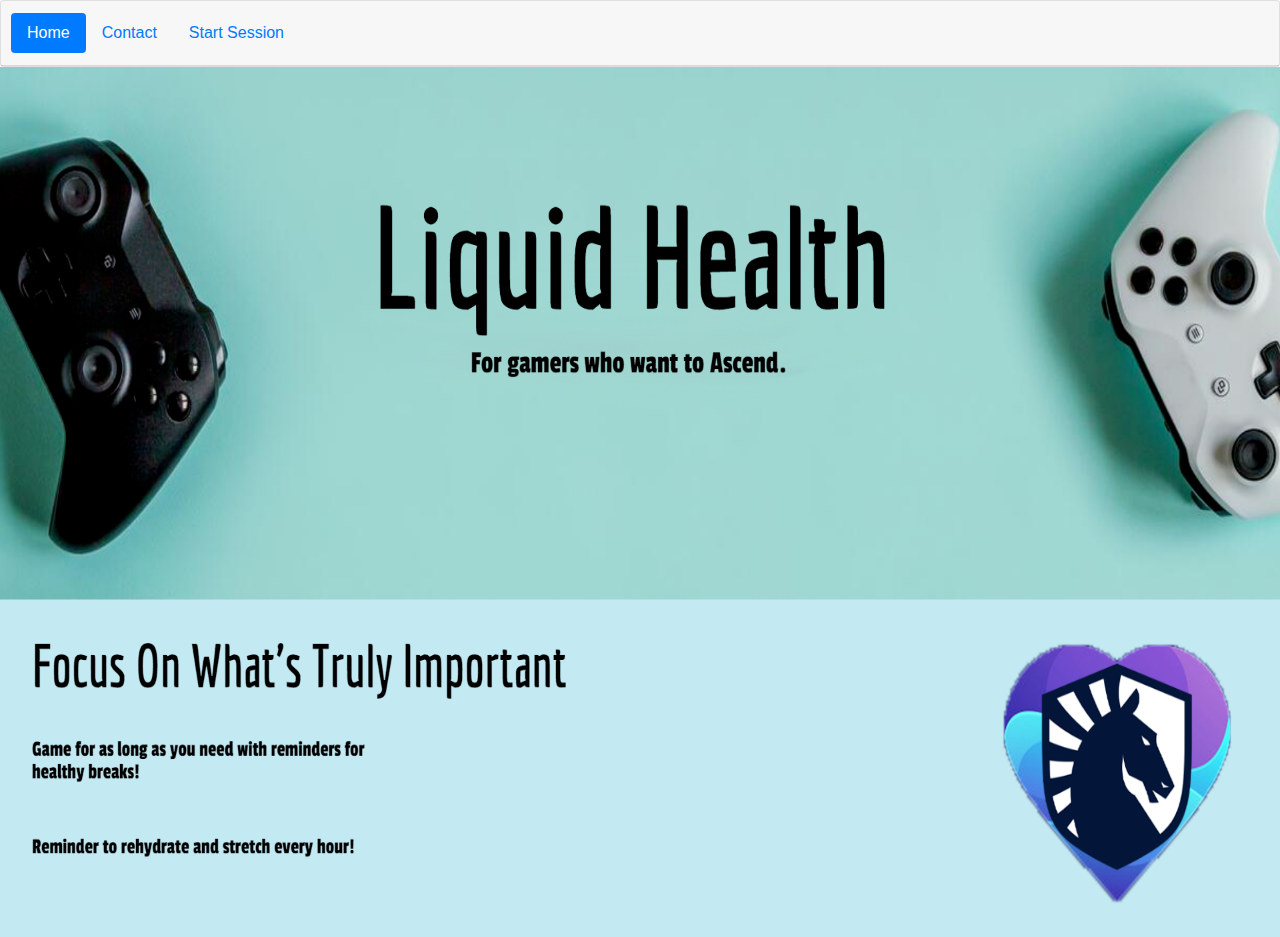
<file: templates/index.html>
<!DOCTYPE html>
<html lang="en">
<head>
    
    <link rel="stylesheet" href="https://maxcdn.bootstrapcdn.com/bootstrap/4.0.0/css/bootstrap.min.css" integrity="sha384-Gn5384xqQ1aoWXA+058RXPxPg6fy4IWvTNh0E263XmFcJlSAwiGgFAW/dAiS6JXm" crossorigin="anonymous">
    
    <meta charset="UTF-8">
    <meta name="viewport" content="width=device-width, initial-scale=1.0">
    <title>LiquidHealth</title>
</head>
    <body>      
      <div class="home">         
        <div class="card text-center">          
          <div class="card-header">
            <ul class="nav nav-pills card-header-pills">
              <li class="nav-item">
                <a class="nav-link active" href="/index">Home</a>
              </li>              
              <li class="nav-item">
                <a class="nav-link " href="/contact">Contact</a>
              </li>
              <li class="nav-item">             
                <a href="/session" class="nav-link" role="button" aria-pressed="true">Start Session</a>
              </li>
            </ul>
          </div>            
        </div>         
          <img src="\static\Images\homePage.png" width=100% height=870>
          
      
        
      </div>
        
    </body>
</html>
</file>
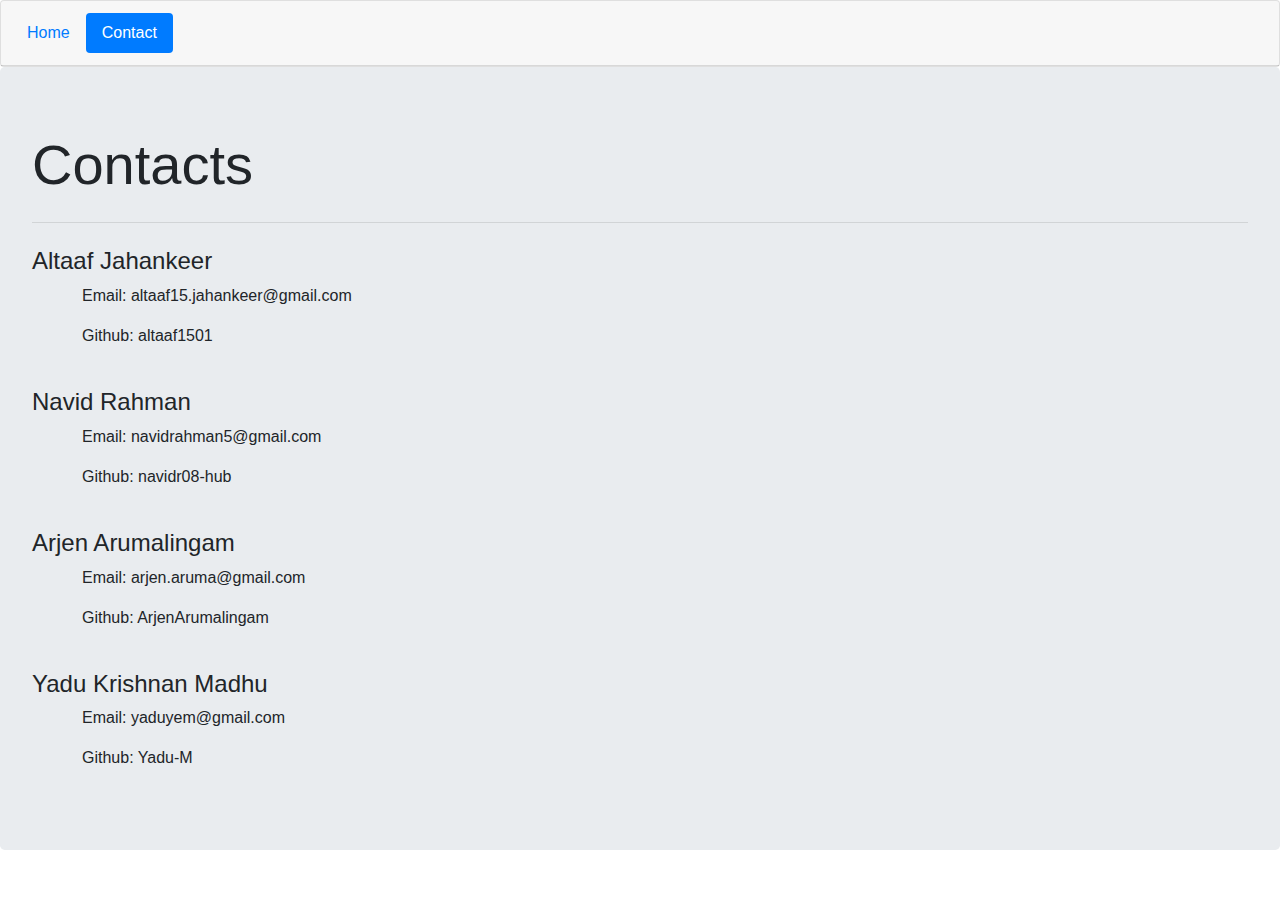
<file: templates/contact.html>
<!DOCTYPE html>
<html lang="en">
    <head>
        <link rel="stylesheet" href="https://maxcdn.bootstrapcdn.com/bootstrap/4.0.0/css/bootstrap.min.css" integrity="sha384-Gn5384xqQ1aoWXA+058RXPxPg6fy4IWvTNh0E263XmFcJlSAwiGgFAW/dAiS6JXm" crossorigin="anonymous">
        <meta charset="UTF-8">
        <meta name="viewport" content="width=device-width, initial-scale=1.0">
        <title>LiquidHealth</title>
        </head>
    <body> 
        <div class="home">  
            <div class="card text-center">
              <div class="card-header">
                <ul class="nav nav-pills card-header-pills">
                  <li class="nav-item">
                    <a class="nav-link" href="/index">Home</a>
                  </li>              
                  <li class="nav-item">
                    <a class="nav-link active" href="/contact">Contact</a>
                  </li>
                </ul>
              </div>            
            </div>   
            <div class="jumbotron">
              <h1 class="display-4">Contacts</h1>
              
              <hr class="my-4">
              <h4>
                Altaaf Jahankeer
                
              </h4>
              
              <p>
                <style>
                  p{                    
                  text-indent: 50px;
                  }
                
                </style>
                Email: altaaf15.jahankeer@gmail.com 
              </p>
              <p>
                Github: altaaf1501
              </p>

              <br/>
              <h4>
                Navid Rahman
                
              </h4>
              
              <p>
                <style>
                  p{                    
                  text-indent: 50px;
                  }
                
                </style>
                Email: navidrahman5@gmail.com
              </p>
              <p>
                Github: navidr08-hub
              </p>

              <br/>

              <h4>
                Arjen Arumalingam
                
              </h4>
              
              <p>
                <style>
                  p{                    
                  text-indent: 50px;
                  }
                
                </style>
                Email: arjen.aruma@gmail.com
              </p>
              <p>
                Github: ArjenArumalingam

              </p>
              <br/>


              <h4>
                Yadu Krishnan Madhu
                
              </h4>
              
              <p>
                <style>
                  p{                    
                  text-indent: 50px;
                  }
                
                </style>
                Email: yaduyem@gmail.com
              </p>
              <p>
                Github: Yadu-M

              </p>
              
            </div>   

          </div>     
                  
    </body>
<html>
</file>
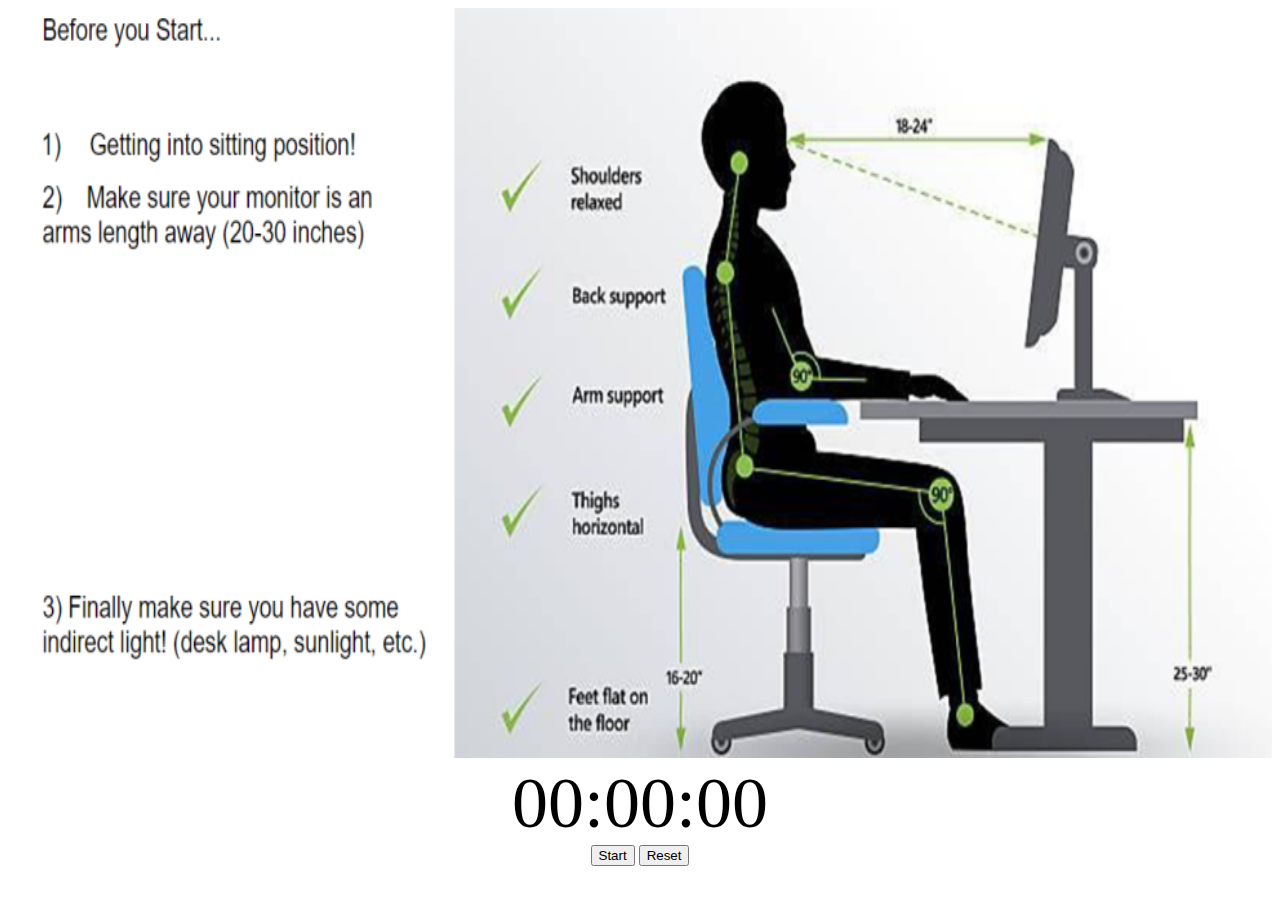
<file: templates/session.html>
<!DOCTYPE html>
<html lang="en">
<head>
    <link rel="stylesheet" href="https://stackpath.bootstrapcdn.com/bootstrap/4.1.3/css/bootstrap.min.css" integrity="sha384-MCw98/SFnGE8fJT3GXwEOngsV7Zt27NXFoaoApmYm81iuXoPkFOJwJ8ERdknLPMO" crossorigin="anonymous">

    <meta charset="UTF-8">
    <meta name="viewport" content="width=device-width, initial-scale=1.0">
    <meta http-equiv="X-UA-Compatible" content="ie=edge">
    <title>Timer</title>

    <link rel="stylesheet" href="/static/CSS/session.css">

    <script type="text/javascript" src="/static/JS/session.js"></script>

    <script>
        function requestNotif(){
        if (Notification.permission !== "denied") {
            Notification.requestPermission()       
        };
        }
    </script> 


</head>
<body>

    <body onload="requestNotif()">

    <img src="\static\Images\posture2.png" class="img-fluid" alt="Responsive image" style="width:100%;height:750px;">


    <div class="p-3 mb-2 bg-light text-dark">


        <div id="display">
            00:00:00
        </div>

        <div class="buttons">
            <button id="startStop" onclick="startStop()">Start</button> <button id="reset" onclick="reset()">Reset</button>
            <script>
                
            </script>
        </div>

    </div>
    
</body>
</html>
</file>
<file: static/CSS/session.css>
.container{
    height: 300px;
    width: 100%;
}

#display{
    width: 100%;
    font-size: 72px;
    text-align: center;
    margin: 0px auto;
}

.buttons{
    text-align: center;
}
</file>
